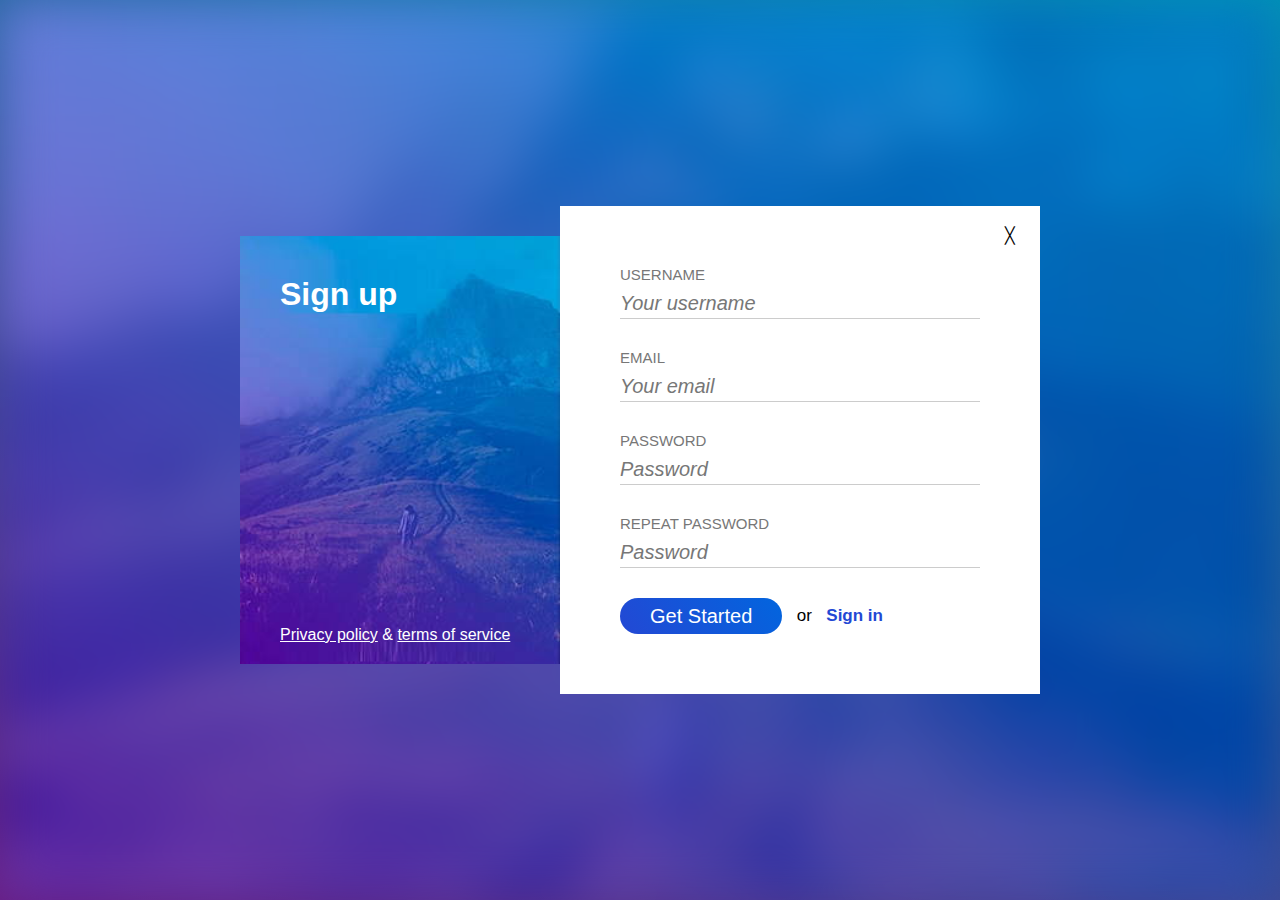
<file: index.html>
<!DOCTYPE html>
<html lang="en">

<head>
    <meta charset="UTF-8">
    <meta http-equiv="X-UA-Compatible" content="IE=edge">
    <meta name="viewport" content="width=device-width, initial-scale=1.0">
    <title>Sign-up</title>
    <link rel="shortcut icon" href="./favicon.png" type="image/png">
    <link rel="stylesheet" href="./css/reset.css">
    <link rel="stylesheet" href="./css/button.css">
    <link rel="stylesheet" href="./css/form.css">
    <link rel="stylesheet" href="./css/main.css">
</head>

<body>
    <div class="background"></div>
    <main class="container">
        <div class="left-column">
            <h1>Sign up</h1>
            <div class="bottom-texts">
                <a href="#">Privacy policy</a>
                <span>&amp;</span>
                <a href="#">terms of service</a>
            </div>
        </div>

        <div class="right-column">
            <div class="close">&#x2573;</div>
            <form>
                <div class="form-row">
                    <label for="username">Username</label>
                    <input id="username" type="text" placeholder="Your username" required>
                </div>
                <div class="form-row">
                    <label for="email">Email</label>
                    <input id="email" type="email" placeholder="Your email" required>
                </div>
                <div class="form-row">
                    <label for="pass">Password</label>
                    <input id="pass" type="password" placeholder="Password" required>
                </div>
                <div class="form-row">
                    <label for="repass">Repeat password</label>
                    <input id="repass" type="password" placeholder="Password" required>
                </div>
                <div class="form-row">
                    <button class="btn" type="submit">Get started</button>
                    <span>or</span>
                    <a href="./sign-in/">Sign in</a>
                </div>
            </form>
        </div>
    </main>
</body>

</html>
</file>
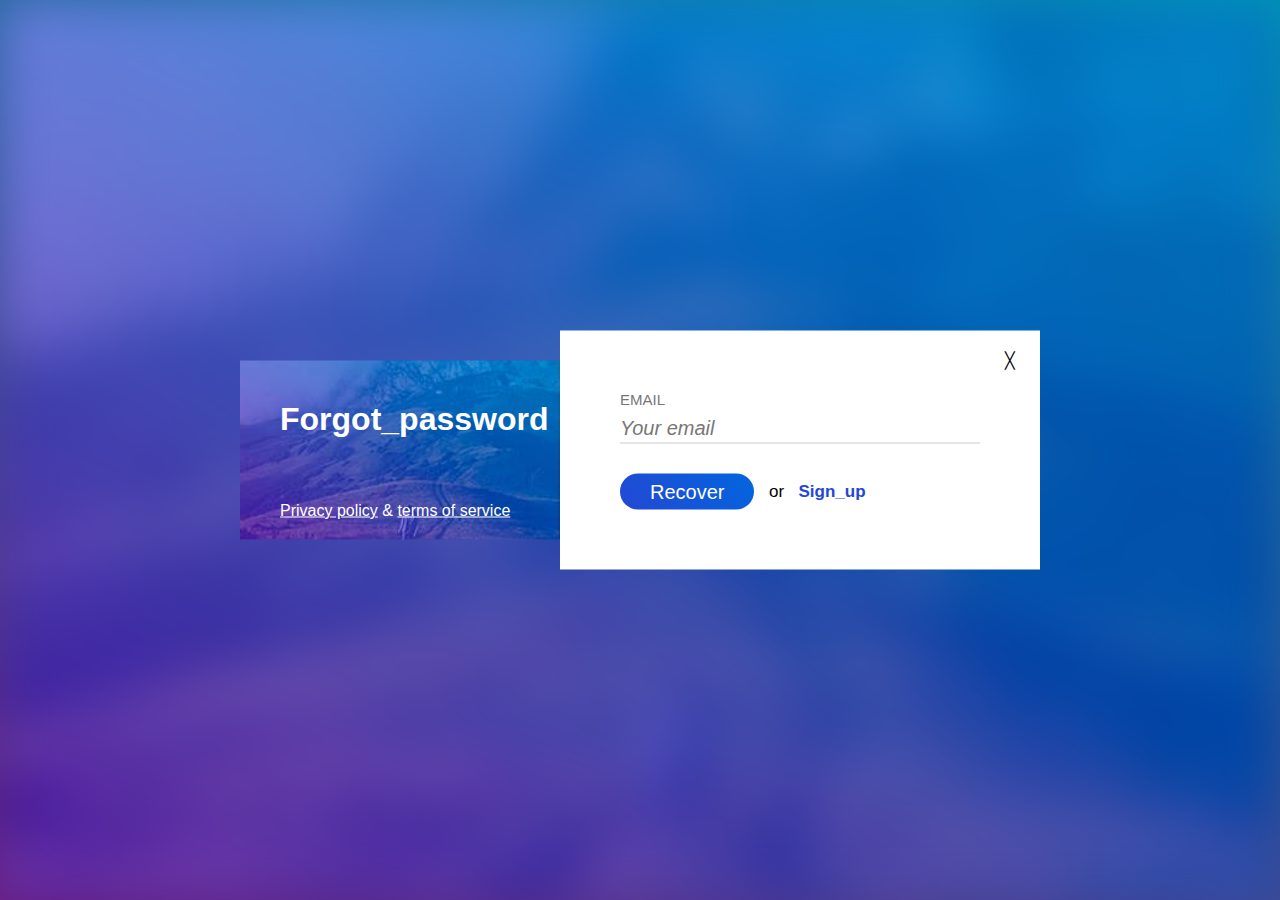
<file: forgot-password/index.html>
<!DOCTYPE html>
<html lang="en">

<head>
    <meta charset="UTF-8">
    <meta http-equiv="X-UA-Compatible" content="IE=edge">
    <meta name="viewport" content="width=device-width, initial-scale=1.0">
    <title>Forgot password</title>
    <link rel="shortcut icon" href="../favicon.png" type="image/png">
    <!-- base -->
    <link rel="stylesheet" href="../css/reset.css">
    <!-- components -->
    <link rel="stylesheet" href="../css/button.css">
    <link rel="stylesheet" href="../css/form.css">
    <!-- custom -->
    <link rel="stylesheet" href="../css/main.css">
</head>

<body>
    <div class="background"></div>
    <main class="container">
        <div class="left-column">
            <h1>Forgot_password</h1>
            <div class="bottom-texts">
                <a href="#">Privacy policy</a>
                <span>&amp;</span>
                <a href="#">terms of service</a>
            </div>
        </div>

        <div class="right-column">
            <div class="close">&#x2573;</div>
            <form>
                <div class="form-row">
                    <label for="email">Email</label>
                    <input id="email" type="email" placeholder="Your email" required>
                </div>
                <div class="form-row">
                    <button class="btn" type="submit">Recover</button>
                    <span>or</span>
                    <a href="../">Sign_up</a>
                </div>
            </form>
        </div>
    </main>
</body>

</html>
</file>
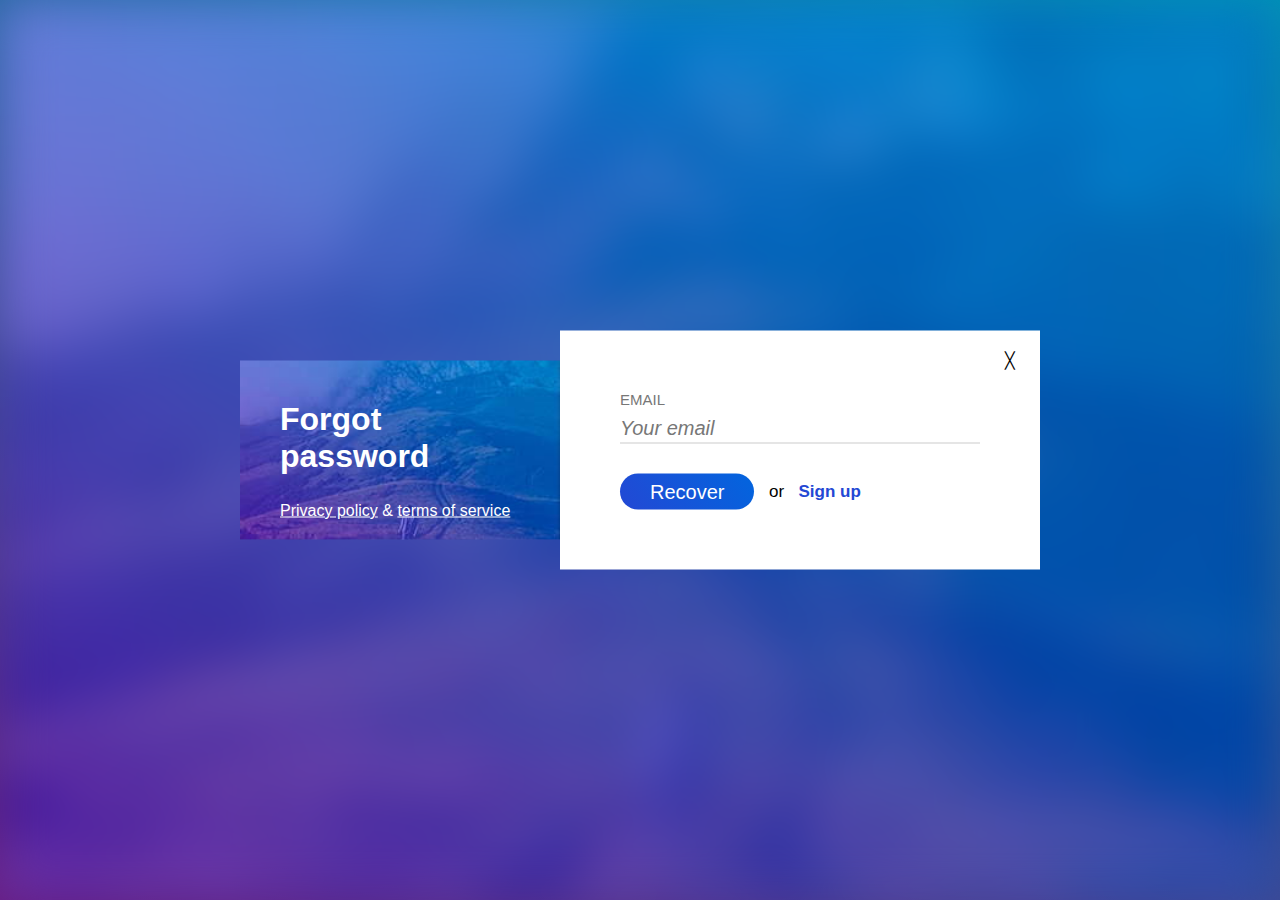
<file: forgot_password/index.html>
<!DOCTYPE html>
<html lang="en">

<head>
    <meta charset="UTF-8">
    <meta http-equiv="X-UA-Compatible" content="IE=edge">
    <meta name="viewport" content="width=device-width, initial-scale=1.0">
    <title>Forgot password</title>
    <link rel="shortcut icon" href="../favicon.png" type="image/png">
    <!-- base -->
    <link rel="stylesheet" href="../css/reset.css">
    <!-- components -->
    <link rel="stylesheet" href="../css/button.css">
    <link rel="stylesheet" href="../css/form.css">
    <!-- custom -->
    <link rel="stylesheet" href="../css/main.css">
</head>

<body>
    <div class="background"></div>
    <main class="container">
        <div class="left-column">
            <h1>Forgot password</h1>
            <div class="bottom-texts">
                <a href="#">Privacy policy</a>
                <span>&amp;</span>
                <a href="#">terms of service</a>
            </div>
        </div>

        <div class="right-column">
            <div class="close">&#x2573;</div>
            <form>
                <div class="form-row">
                    <label for="email">Email</label>
                    <input id="email" type="email" placeholder="Your email" required>
                </div>
                <div class="form-row">
                    <button class="btn" type="submit">Recover</button>
                    <span>or</span>
                    <a href="../">Sign up</a>
                </div>
            </form>
        </div>
    </main>
</body>

</html>
</file>
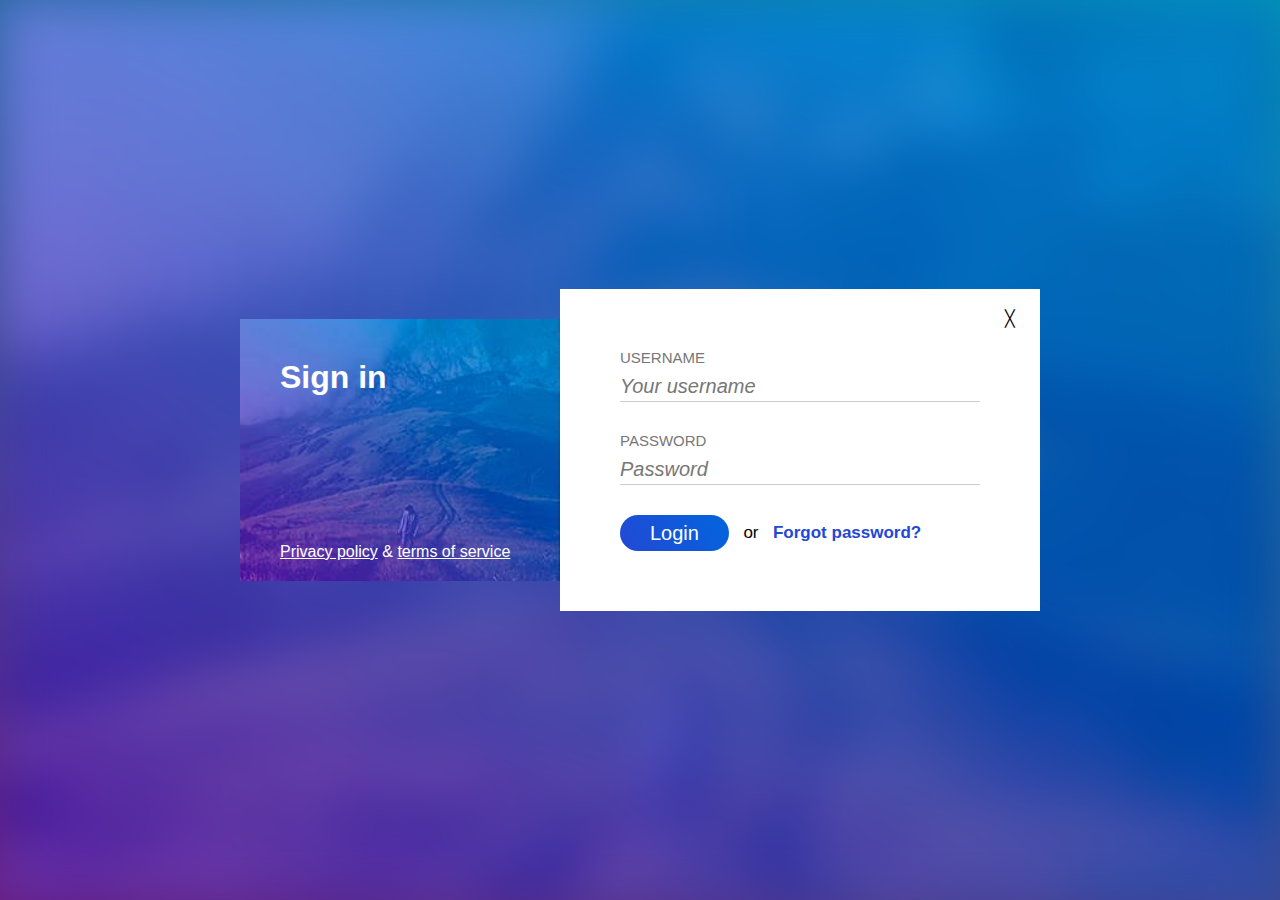
<file: sign-in/index.html>
<!DOCTYPE html>
<html lang="en">

<head>
    <meta charset="UTF-8">
    <meta http-equiv="X-UA-Compatible" content="IE=edge">
    <meta name="viewport" content="width=device-width, initial-scale=1.0">
    <title>Sign-in</title>
    <link rel="shortcut icon" href="../favicon.png" type="image/png">
    <link rel="stylesheet" href="../css/reset.css">
    <link rel="stylesheet" href="../css/button.css">
    <link rel="stylesheet" href="../css/form.css">
    <link rel="stylesheet" href="../css/main.css">
</head>

<body>
    <div class="background"></div>
    <main class="container">
        <div class="left-column">
            <h1>Sign in</h1>
            <div class="bottom-texts">
                <a href="#">Privacy policy</a>
                <span>&amp;</span>
                <a href="#">terms of service</a>
            </div>
        </div>

        <div class="right-column">
            <div class="close">&#x2573;</div>
            <form>
                <div class="form-row">
                    <label for="username">Username</label>
                    <input id="username" type="text" placeholder="Your username" required>
                </div>
                <div class="form-row">
                    <label for="pass">Password</label>
                    <input id="pass" type="password" placeholder="Password" required>
                </div>
                <div class="form-row">
                    <button class="btn" type="submit">Login</button>
                    <span>or</span>
                    <a href="../forgot-password/">Forgot password?</a>
                </div>
            </form>
        </div>
    </main>
</body>

</html>
</file>
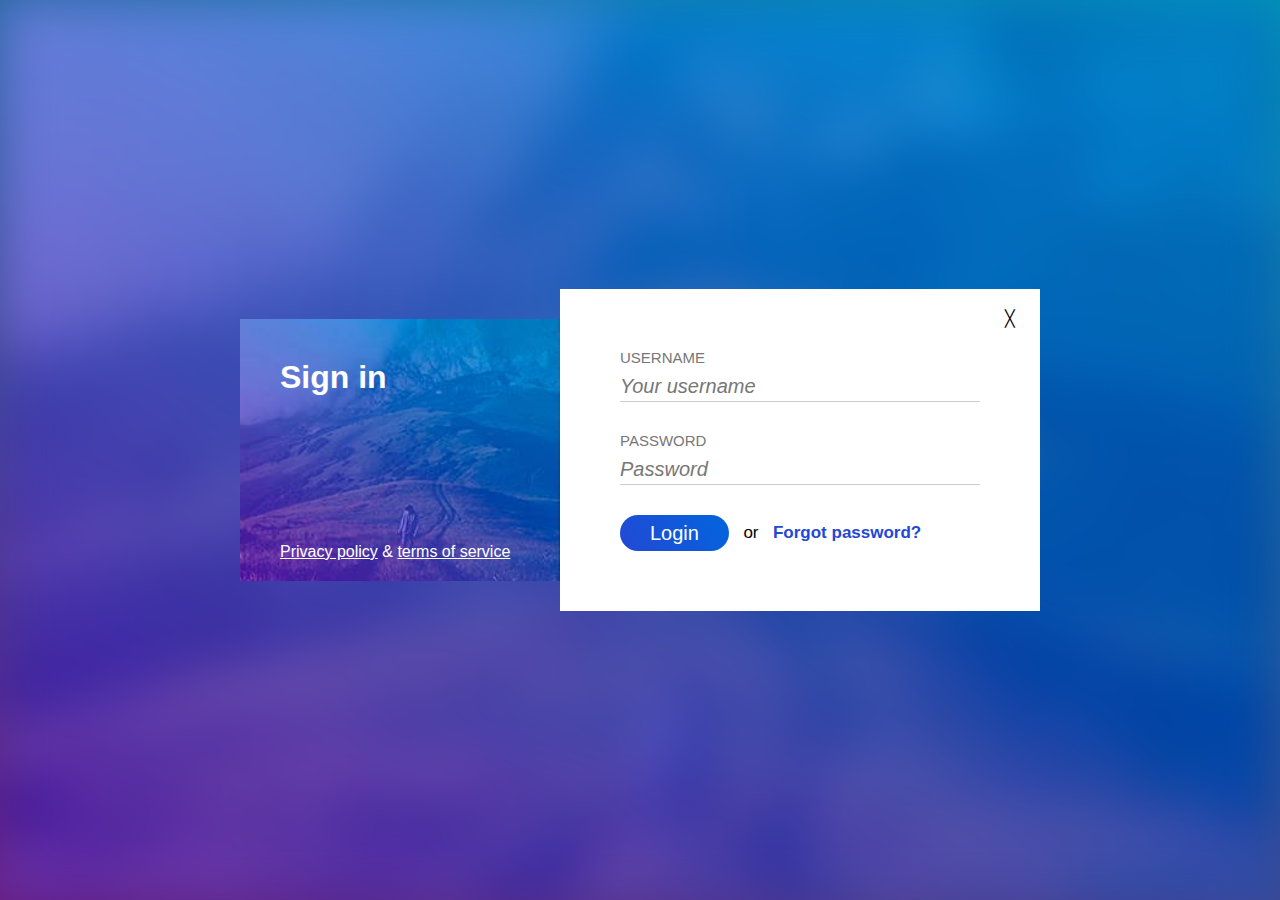
<file: sign_in/index.html>
<!DOCTYPE html>
<html lang="en">

<head>
    <meta charset="UTF-8">
    <meta http-equiv="X-UA-Compatible" content="IE=edge">
    <meta name="viewport" content="width=device-width, initial-scale=1.0">
    <title>Sign-in</title>
    <link rel="shortcut icon" href="../favicon.png" type="image/png">
    <!-- base -->
    <link rel="stylesheet" href="../css/reset.css">
    <!-- components -->
    <link rel="stylesheet" href="../css/button.css">
    <link rel="stylesheet" href="../css/form.css">
    <!-- custom -->
    <link rel="stylesheet" href="../css/main.css">
</head>

<body>
    <div class="background"></div>
    <main class="container">
        <div class="left-column">
            <h1>Sign in</h1>
            <div class="bottom-texts">
                <a href="#">Privacy policy</a>
                <span>&amp;</span>
                <a href="#">terms of service</a>
            </div>
        </div>

        <div class="right-column">
            <div class="close">&#x2573;</div>
            <form>
                <div class="form-row">
                    <label for="username">Username</label>
                    <input id="username" type="text" placeholder="Your username" required>
                </div>
                <div class="form-row">
                    <label for="pass">Password</label>
                    <input id="pass" type="password" placeholder="Password" required>
                </div>
                <div class="form-row">
                    <button class="btn" type="submit">Login</button>
                    <span>or</span>
                    <a href="../forgot-password/">Forgot password?</a>
                </div>
            </form>
        </div>
    </main>
</body>

</html>
</file>
<file: css/button.css>
.btn {
    font-size: 20px;
    line-height: 26px;
    text-transform: capitalize;
    padding: 5px;
    padding-left: 30px;
    padding-right: 30px;
    border-radius: 18px;
    background: #2348d4;
    background: linear-gradient(53deg, #2348d4 0%, #0265de 100%);
    color: #fff;
    border: none;
  }
  .btn:hover {
    cursor: pointer;
    background: #0265de;
    background: linear-gradient(53deg, #0265de 0%, #2348d4 100%);
  }
</file>
<file: css/form.css>
form {
    display: inline-block;
    width: 100%;
  }
  
  form > .form-row {
    display: inline-block;
    width: 100%;
    margin-bottom: 30px;
  }
  form > .form-row:last-of-type {
    margin-bottom: 0;
  }
  
  form > .form-row > label {
    display: inline-block;
    width: 100%;
    margin-bottom: 5px;
    font-size: 15px;
    color: #777;
    text-transform: uppercase;
  }
  
  form > .form-row > input {
    display: inline-block;
    width: 100%;
    font-size: 20px;
    line-height: 30px;
    border: none;
    border-bottom: 1px solid #ccc;
  }
  form > .form-row > input:focus-visible {
    outline: 2px solid #777;
  }
  ::placeholder {
    font-style: italic;
    color: #777;
  }
  
  form > .form-row > span {
    display: inline-block;
    line-height: 26px;
    padding: 5px;
    margin-left: 5px;
    font-size: 17px;
  }
  
  form > .form-row > a {
    display: inline-block;
    line-height: 26px;
    padding: 5px;
    text-decoration: none;
    color: #2348d4;
    font-weight: bold;
    font-size: 17px;
  }
  
  form > .form-row > a:hover {
    text-decoration: underline;
  }
</file>
<file: css/main.css>
body {
    background-color: #3f52b2;
    background: linear-gradient(203deg, #0195b5 0%, #671c80 100%);
  }
  
  .background {
    display: inline-block;
    width: 100%;
    height: 100vh;
    background-image: url(../img/hill.jpg);
    background-size: cover;
    background-position: center;
    filter: blur(25px);
  }
  
  .container {
    display: inline-block;
    width: 800px;
    position: absolute;
    top: 50%;
    left: 50%;
    transform: translate(-50%, -50%);
  }
  
  .left-column {
    width: 40%;
    padding: 40px;
    padding-bottom: 20px;
    background-color: #3f52b2;
    background-image: url(../img/hill.jpg);
    background-size: cover;
    background-position: center;
    color: #fff;
    position: absolute;
    top: 30px;
    bottom: 30px;
  }
  
  h1 {
  }
  
  .bottom-texts {
    position: absolute;
    bottom: 20px;
    left: 40px;
    right: 40px;
  }
  
  .bottom-texts > a {
    color: #fff;
  }
  
  .right-column {
    width: 60%;
    float: right;
    padding: 60px;
    background-color: #fff;
    position: relative;
  }
  
  .close {
    height: 60px;
    width: 60px;
    text-align: center;
    line-height: 60px;
    position: absolute;
    top: 0;
    right: 0;
  }
</file>
